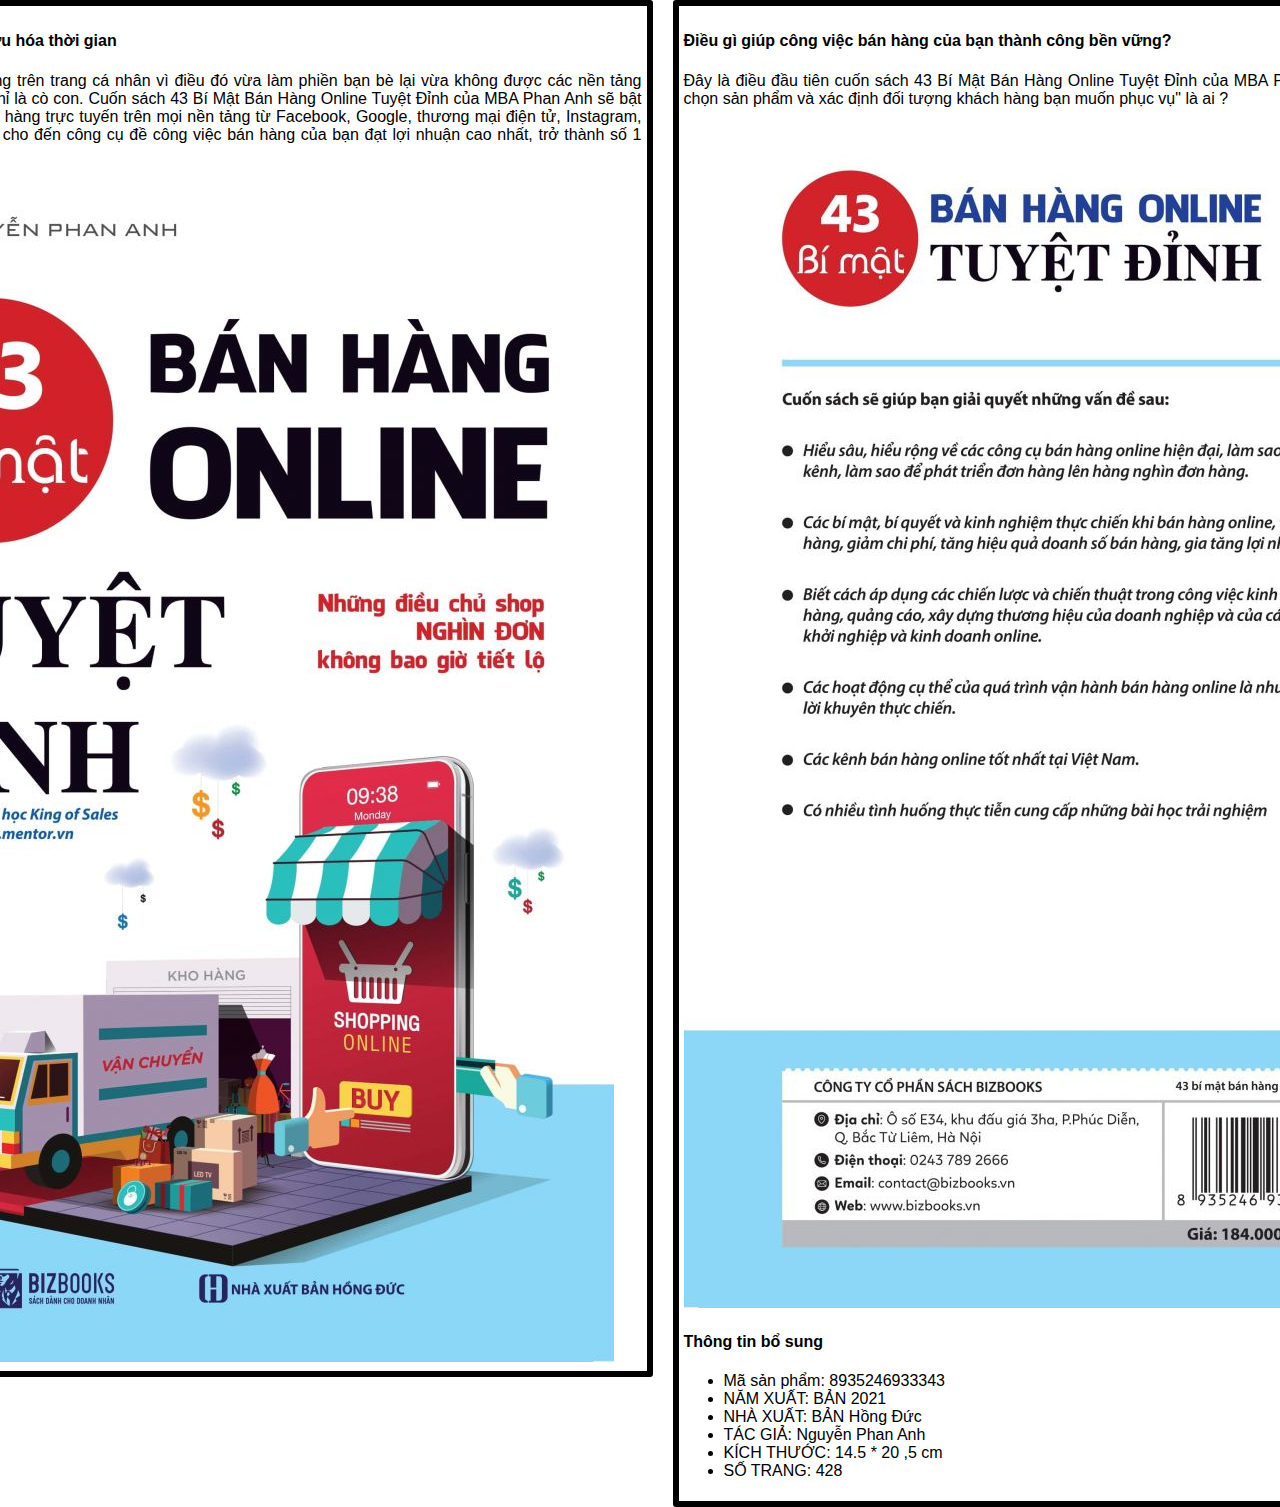
<file: detail.html>
<!DOCTYPE html>
<html lang="en">
<head>
    <meta charset="UTF-8">
    <meta name="viewport" content="width=device-width, initial-scale=1.0">
    <link rel="stylesheet" href="styles/style.css">
    <title>Document</title>
</head>
<body>
    <div class="container d-flex justify-center g-20">
        <div>
            <div class="page">
                <h4 class="page_title">Xây dựng quy trình để tối ưu hóa thời gian</h4>
                <div class="page_content">
                    Hãy dừng ngay việc bán hàng trên trang cá nhân vì điều đó vừa làm phiền bạn bè lại vừa không được các nền tảng hiện nay hỗ trợ và bạn mãi chỉ là cò con.
                    Cuốn sách 43 Bí Mật Bán Hàng Online Tuyệt Đỉnh của MBA Phan Anh sẽ bật mí cho bạn tất tần tật về bán hàng trực tuyến trên mọi nền tảng từ Facebook, Google, thương mại điện tử, Instagram, Tiktok, Zalo... 
                    Chi tiết tư duy cho đến công cụ đề công việc bán hàng của bạn đạt lợi nhuận cao nhất, trở thành số 1 trong ngành hàng.
                </div>
                <div class="page_image">
                    <img src="images/Sach_5.jpg" alt="">
                </div>
            </div>
        </div>
        <div class="page">
            <h4 class="page_title">Điều gì giúp công việc bán hàng của bạn thành công bền vững?</h4>
            <div class="page_content">
                Đây là điều đầu tiên cuốn sách 43 Bí Mật Bán Hàng Online Tuyệt Đỉnh của MBA Phan Anh đề cập, “tư duy lựa chọn sản phẩm và xác định đối tượng khách hàng bạn muốn phục vụ" là ai ?
            </div>
            <div class="page_image">
                <img src="images/Sach_6.jpg" alt="">
            </div>
            <div class="page_footer">
                <h4 class="page_title">Thông tin bổ sung</div>
                <ul>
                    <li>Mã sản phẩm: 8935246933343</li>
                    <li>NĂM XUẤT: BẢN 2021</li>
                    <li>NHÀ XUẤT: BẢN Hồng Đức</li>
                    <li>TÁC GIẢ: Nguyễn Phan Anh</li>
                    <li>KÍCH THƯỚC: 14.5 * 20 ,5 cm</li>
                    <li>SỐ TRANG: 428</li>
                </ul>
            </div>
        </div>      
    </div>
</body>
</html>
</file>
<file: styles/style.css>
body {
    background-position: top;
    background-repeat: repeat-x;
    margin: 0;
    font-family: "Rubik", sans-serif;
}
.container {
    width: 100vw;
}
.d-flex {
    display: flex;
}
.g-20 {
    gap: 20px;
}
.justify-center {
    justify-content: center;
}
.align-center {
    align-items: center;
}
.page_content {
    text-align: justify;
    font-weight: 300;
}
.page {
    width: 850px;
    border: 6px solid black;
    border-radius: 3px;
    padding: 5px;
}
</file>
